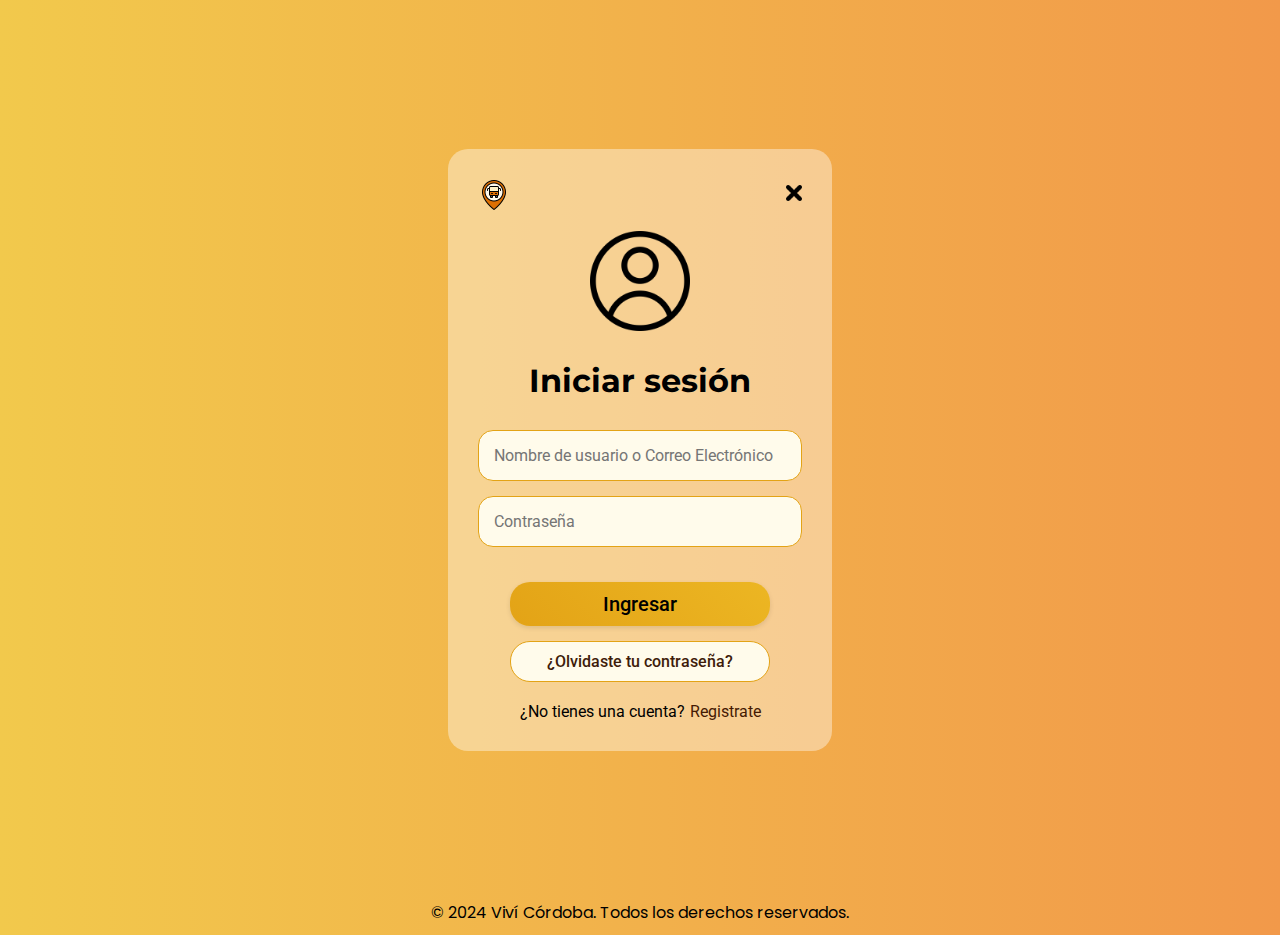
<file: ingresar.html>
<!DOCTYPE html>
<html lang="en">
<head>
    <meta charset="UTF-8">
    <meta name="viewport" content="width=device-width, initial-scale=1.0">
    <link rel="stylesheet" href="css/styles-ingresar.css">
    <link rel="icon" type="image/png" href="imagenes/autobus.png">
    <title>Iniciar sesión</title>
</head>
<body>
    <main class="ingresar">
        <section class="ingresar_contenedor">
            <div class="ingresar_borde_superior">
                <img src="imagenes/autobus.png" alt="Logo" class="logo_autobus">
                <a href="index.html">
                    <img  src="imagenes/icono_salir.png" alt="dibujo de una equis" class="logo_salir">
                </a>
            </div>
            <div class="formulario_contenedor">
                <img src="imagenes/usuario_ingresar.png" alt="logo usuario" class="logo_usuario">
                <h1 class="formulario_titulo"> Iniciar sesión</h1>
                <form method="post" class="formulario_campos">
                    <input type="username" class="formulario_campo" placeholder="Nombre de usuario o Correo Electrónico">
                    <input type="password" class="formulario_campo" placeholder="Contraseña">
                    <button type="submit" class="ingresar_boton">Ingresar</button>
                    <a href="" class="recuperar_boton">¿Olvidaste tu contraseña?</a>
                </form>
            </div>
            <div class="registrar">
                <p class="registrar_texto">¿No tienes una cuenta?</p>
                <a href="registrar.html" class="registrar_enlace">Registrate</a>
            </div>
        </section>
    </main>
    <footer class="footer">
        <p>© 2024 Viví Córdoba. Todos los derechos reservados.</p>
    </footer>
</body>
</html>
</file>
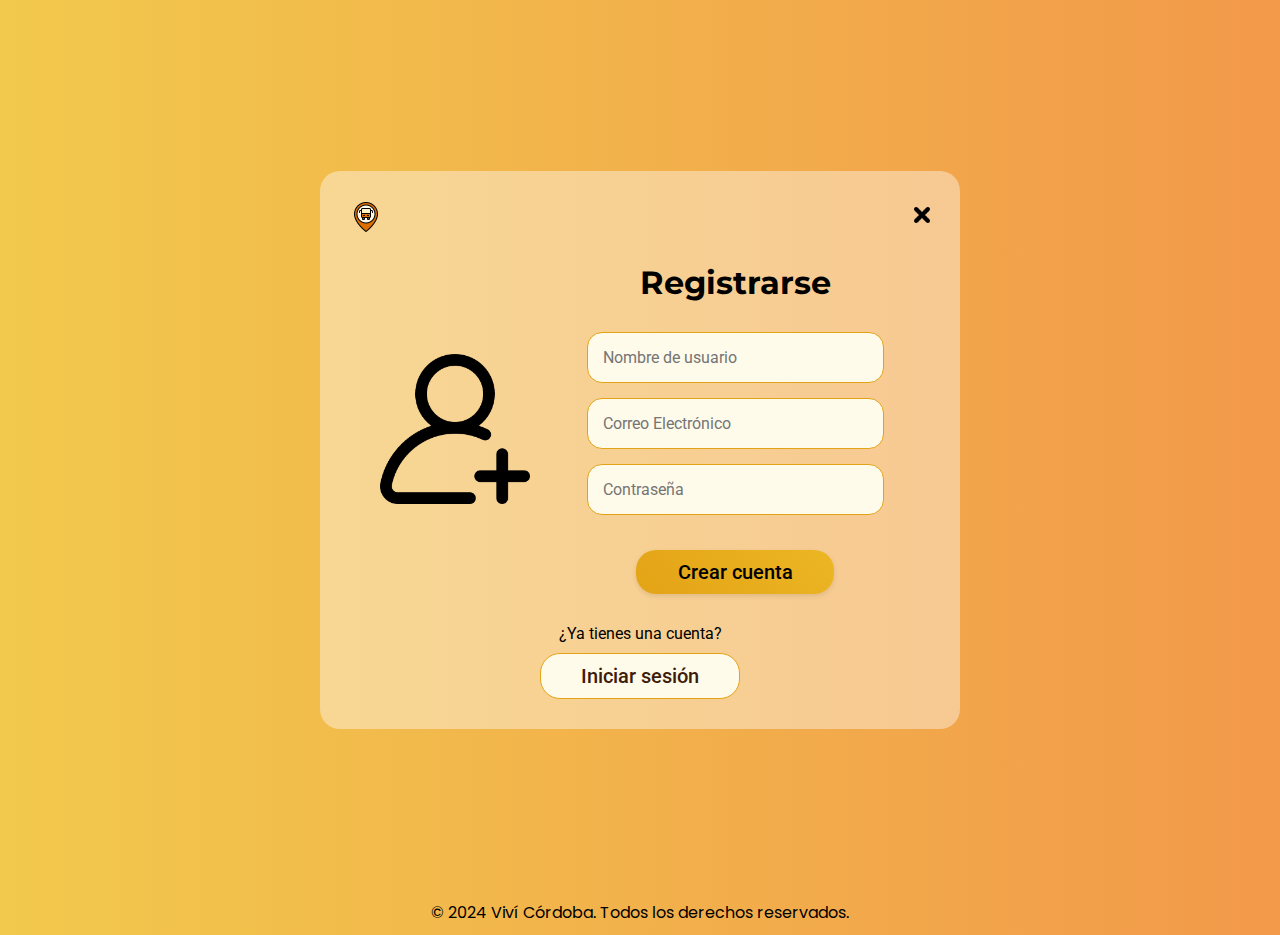
<file: registrar.html>
<!DOCTYPE html>
<html lang="en">
<head>
    <meta charset="UTF-8">
    <meta name="viewport" content="width=device-width, initial-scale=1.0">
    <link rel="stylesheet" href="css/styles-registrar.css">
    <link rel="icon" type="image/png" href="imagenes/autobus.png">
    <title>Registrarse</title>
</head>
<body>
    <main class="registrar">
        <section class="registrar_contenedor">
            <div class="registrar_borde_superior">
                <img src="imagenes/autobus.png" alt="Logo" class="logo_autobus">
                <a href="index.html">
                    <img  src="imagenes/icono_salir.png" alt="dibujo de una equis" class="logo_salir">
                </a>
            </div>
            <div class="formulario">
                <img src="imagenes/agregar-usuario.png" alt="logo usuario" class="logo_formulario">
                <div class="formulario_contenedor">
                    <h1 class="formulario_titulo">Registrarse</h1>
                    <form method="post" class="formulario_campos">
                        <input type="username" class="formulario_campo" placeholder="Nombre de usuario">
                        <input type="email" class="formulario_campo" placeholder="Correo Electrónico">
                        <input type="password" class="formulario_campo" placeholder="Contraseña">
                        <button type="submit" class="registrar_boton">Crear cuenta</button>
                    </form>
                </div>
            </div>
            <div class="ingresar">
                    <p class="ingresar_texto">¿Ya tienes una cuenta?</p>
                    <a href="ingresar.html" class="ingresar_enlace">Iniciar sesión</a>
            </div>
        </section>
    </main>
    <footer class="footer">
        <p>© 2024 Viví Córdoba. Todos los derechos reservados.</p>
    </footer>
</body>
</html>
</file>
<file: css/styles-ingresar.css>
@import url('https://fonts.googleapis.com/css2?family=Montserrat:ital,wght@0,100..900;1,100..900&family=Poppins:ital,wght@0,100;0,200;0,300;0,400;0,500;0,600;0,700;0,800;0,900;1,100;1,200;1,300;1,400;1,500;1,600;1,700;1,800;1,900&family=Roboto:ital,wght@0,100;0,300;0,400;0,500;0,700;0,900;1,100;1,300;1,400;1,500;1,700;1,900&display=swap');

* {
    margin: 0;
    padding: 0;
    box-sizing: border-box;
    list-style: none;
    text-decoration: none;
  }

  :root{
    /*----------- Fuentes-----------*/
    --FuenteMontserrat: "Montserrat", sans-serif;
    --FuentePoppins: "Poppins", sans-serif;
    --FuenteRoboto: "Roboto", sans-serif;
  }

a{
    color:#3e1c0a ;
}

body{
    background: linear-gradient(to right, #F2C94C, #F2994A); 
}

.ingresar{
    width: 100%;
    height: 100vh;
    display: flex;
    align-items: center;
    justify-content: center;
}

.ingresar_contenedor{
    display: flex;
    flex-direction: column;
    align-items: center;
    justify-content: center;
    background-color: rgba(255, 255, 255, 0.4);
    border-radius: 20px;
    padding: 20px;
    width: 80%;
    gap: 20px;
}

.ingresar_borde_superior{
    width: 100%;
    display: flex;
    flex-direction: row;
    justify-content: space-between;
    align-items: center;
}

.logo_salir{
    width: 16px;
    cursor: pointer;
}

.logo_autobus{
    width: 32px;
}

.formulario_contenedor{
    display: flex;
    flex-direction: column;
    align-items: center;
    gap: 30px;
    width: 100%;
}

.formulario_campos{
    display: flex;
    flex-direction: column;
    align-items: center;
    gap: 15px;
    width: 100%;
}

.formulario_campo{
    border-radius: 15px; 
    background-color:#fffbeb;
    border: 1px solid #e3a316;
    padding: 15px; 
    font-family: var(--FuenteRoboto);
    font-size: 1rem; 
    width: 100%;
}

.ingresar_boton{
    background:linear-gradient(45deg, #e3a316, #ecb623);
    padding: 10px 15px;
    border-radius: 20px;
    width: 85%;
    border: none;
    font-family: var(--FuenteRoboto);
    font-size: 1rem; 
    font-weight: 500;
    box-shadow: 0 2px 5px rgba(0, 0, 0, 0.1); 
    margin-top: 20px;
    font-size: 1rem;
    text-align: center;
}

.recuperar_boton{
    background: #fffbeb;
    border: 1px solid #e3a316;
    padding: 10px 20px;
    border-radius: 20px;
    width:85%;
    font-family: var(--FuenteRoboto);
    font-size: 0.75rem;
    font-weight: 500;
    text-align: center;
}

.registrar{
    display: flex;
    flex-direction: column;
    align-items: center;
    gap: 5px;
}

.logo_usuario{
    width: 100px;
}

.formulario_titulo{
    font-family: var(--FuenteMontserrat);
    font-size: 2rem;
}

.registrar_texto{
    font-family: var(--FuenteRoboto);
    font-size: 1rem;
}

.registrar_enlace{
    color: #451a03;
    font-family: var(--FuenteRoboto);
    font-size: 1rem;
    text-decoration: underline;
}

.footer{
    bottom: 0;
    font-family: var(--FuentePoppins);
    text-align: center;
    width: 100%;
    padding-bottom: 10px;
}

/*----------- Responsive -----------*/
/*----------- Tablets -----------*/
@media (min-width:768px){
    .ingresar_contenedor{
        width: 50%;
    }

    .registrar{
        flex-direction: row;
    }

    .ingresar_boton{
        width: 70%;
    }

    .recuperar_boton{
        width: 70%;
    }
}

/*----------- Desktop -----------*/
@media (min-width:1200px){
    .ingresar{
        height: 100vh;
    }

    .ingresar_contenedor{
        padding: 30px;
        width: 30%;
    }

    .ingresar_boton{
        font-size: 1.25rem;
        width: 80%;
        cursor: pointer;
        transition: 0.3s ease;
    }

    .ingresar_boton:hover {
        background:#fffbeb ;
    }

    .recuperar_boton{
        font-size: 1rem;
        width: 80%;
        cursor: pointer;
        transition: 0.3s ease;
    }
    
    .recuperar_boton:hover{
        background: #e3a316;
    }

    .registrar_enlace{
        transition: 0.3s ease;
        text-decoration: none;
    }
    
    .registrar_enlace:hover{
        text-decoration: underline;
    }
}
</file>
<file: css/styles-registrar.css>
@import url('https://fonts.googleapis.com/css2?family=Montserrat:ital,wght@0,100..900;1,100..900&family=Poppins:ital,wght@0,100;0,200;0,300;0,400;0,500;0,600;0,700;0,800;0,900;1,100;1,200;1,300;1,400;1,500;1,600;1,700;1,800;1,900&family=Roboto:ital,wght@0,100;0,300;0,400;0,500;0,700;0,900;1,100;1,300;1,400;1,500;1,700;1,900&display=swap');

* {
    margin: 0;
    padding: 0;
    box-sizing: border-box;
    list-style: none;
    text-decoration: none;
  }

  :root{
    /*----------- Fuentes-----------*/
    --FuenteMontserrat: "Montserrat", sans-serif;
    --FuentePoppins: "Poppins", sans-serif;
    --FuenteRoboto: "Roboto", sans-serif;
  }

a {
    color:#3e1c0a ;
}

body{
    background: linear-gradient(to right, #F2C94C, #F2994A); 
}

.registrar{
    width: 100%;
    height: 100vh;
    display: flex;
    align-items: center;
    justify-content: center;
}

.registrar_contenedor{
    display: flex;
    flex-direction: column;
    align-items: center;
    justify-content: center;
    background-color: rgba(255, 255, 255, 0.4);
    border-radius: 20px;
    padding: 20px;
    width: 80%;
}

.registrar_borde_superior{
    width: 100%;
    display: flex;
    flex-direction: row;
    justify-content: space-between;
    align-items: center;
}

.logo_salir{
    width: 16px;
    cursor: pointer;
}

.logo_autobus{
    width: 32px;
}

.formulario{
    display: flex;
    flex-direction: column;
    gap: 20px;
    align-items: center;
    width: 100%;
}

.logo_formulario{
    width: 100px;
}

.formulario_titulo{
    font-family: var(--FuenteMontserrat);
    font-size: 2rem;
}

.formulario_contenedor{
    display: flex;
    flex-direction: column;
    align-items: center;
    gap: 30px;
    width: 100%;
}

.formulario_campos{
    display: flex;
    flex-direction: column;
    align-items: center;
    gap: 15px;
    width: 100%;
}

.formulario_campo{
    border-radius: 15px; 
    background-color:#fffbeb;
    border: 1px solid #e3a316;
    padding: 15px; 
    font-family: var(--FuenteRoboto);
    font-size: 1rem; 
    width: 90%;
}

.registrar_boton{
    background:linear-gradient(45deg, #e3a316, #ecb623);
    padding: 10px 15px;
    border-radius: 20px;
    width: 70%;
    border: none;
    box-shadow: 0 2px 5px rgba(0, 0, 0, 0.1); 
    margin-top: 20px;
    font-family: var(--FuenteRoboto);
    font-weight: 500;
    font-size: 1.25rem;
    text-align: center;
}

.ingresar{
    display: flex;
    flex-direction: column;
    width: 100%;
    align-items: center;
    gap: 10px;
    padding: 20px 0;
}

.ingresar_texto{
    font-family: var(--FuenteRoboto);
    font-size: 1rem;
}

.ingresar_enlace{
    background: #fffbeb;
    border: 1px solid #e3a316;
    padding: 10px 40px;
    border-radius: 20px;
    font-family: var(--FuenteRoboto);
    font-weight: 500;
    font-size: 1.25rem;
    text-align: center;
}

.footer{
    bottom: 0;
    text-align: center;
    width: 100%;
    padding-bottom: 10px;
    font-family: var(--FuentePoppins);
}

/*----------- Responsive -----------*/
/*----------- Tablets -----------*/
@media (min-width:768px){
    .registrar_contenedor{
        width: 60%;
    }
}

/*----------- Desktop -----------*/
@media (min-width:1200px){
    .formulario{
        flex-direction: row;
        gap: 40px;
        padding: 30px;
    }

    .registrar_contenedor{
        padding: 30px;
        width: 50%;
    }

    .logo_formulario{
        width: 150px;
    }

    .registrar_boton{
        width: 60%;
        cursor: pointer;
        transition: 0.3s ease;
    }
    
    .registrar_boton:hover {
        background:#fffbeb ;
    }

    .ingresar{
        width: 60%;
        padding: 0;
    }

    .ingresar_enlace{
        transition: 0.3s ease;
    }
    
    .ingresar_enlace:hover{
        background: #e3a316;
    }
}
</file>
